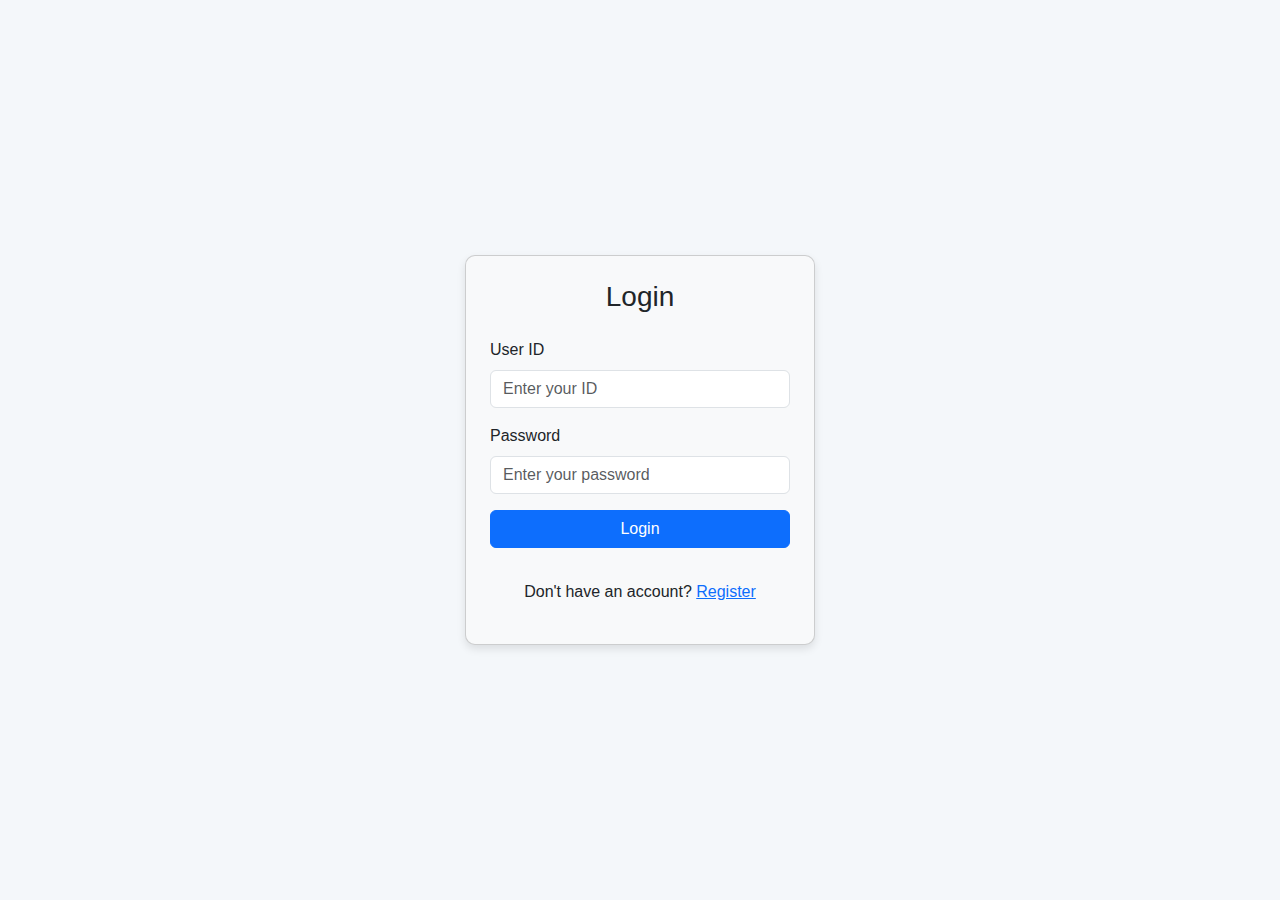
<file: index.html>
<!DOCTYPE html>
<html lang="en">
  <head>
    <meta charset="UTF-8" />
    <meta name="viewport" content="width=device-width, initial-scale=1.0" />
    <title>Employee Onboarding - Login</title>
    <link
      href="https://cdn.jsdelivr.net/npm/bootstrap@5.3.0-alpha1/dist/css/bootstrap.min.css"
      rel="stylesheet"
    />
    <link rel="stylesheet" href="style.css" />
    <!-- Link to external CSS -->
  </head>
  <body>
    <div
      class="container d-flex align-items-center justify-content-center"
      style="height: 100vh"
    >
      <div class="card p-4" style="width: 350px">
        <h3 class="text-center mb-4">Login</h3>
        <form id="loginForm">
          <div class="mb-3">
            <label for="userID" class="form-label">User ID</label>
            <input
              type="text"
              class="form-control"
              id="userID"
              placeholder="Enter your ID"
              required
            />
          </div>

          <div class="mb-3">
            <label for="password" class="form-label">Password</label>
            <input
              type="password"
              class="form-control"
              id="password"
              placeholder="Enter your password"
              required
            />
          </div>

          <button type="submit" class="btn btn-primary w-100">Login</button>
        </form>
        <div id="loginMessage" class="text-danger mt-3 text-center"></div>
        <p class="text-center mt-3">
          Don't have an account? <a href="register.html">Register</a>
        </p>
      </div>
    </div>

    <script src="login.js"></script>
    <!-- Link to external JavaScript -->
  </body>
</html>
</file>
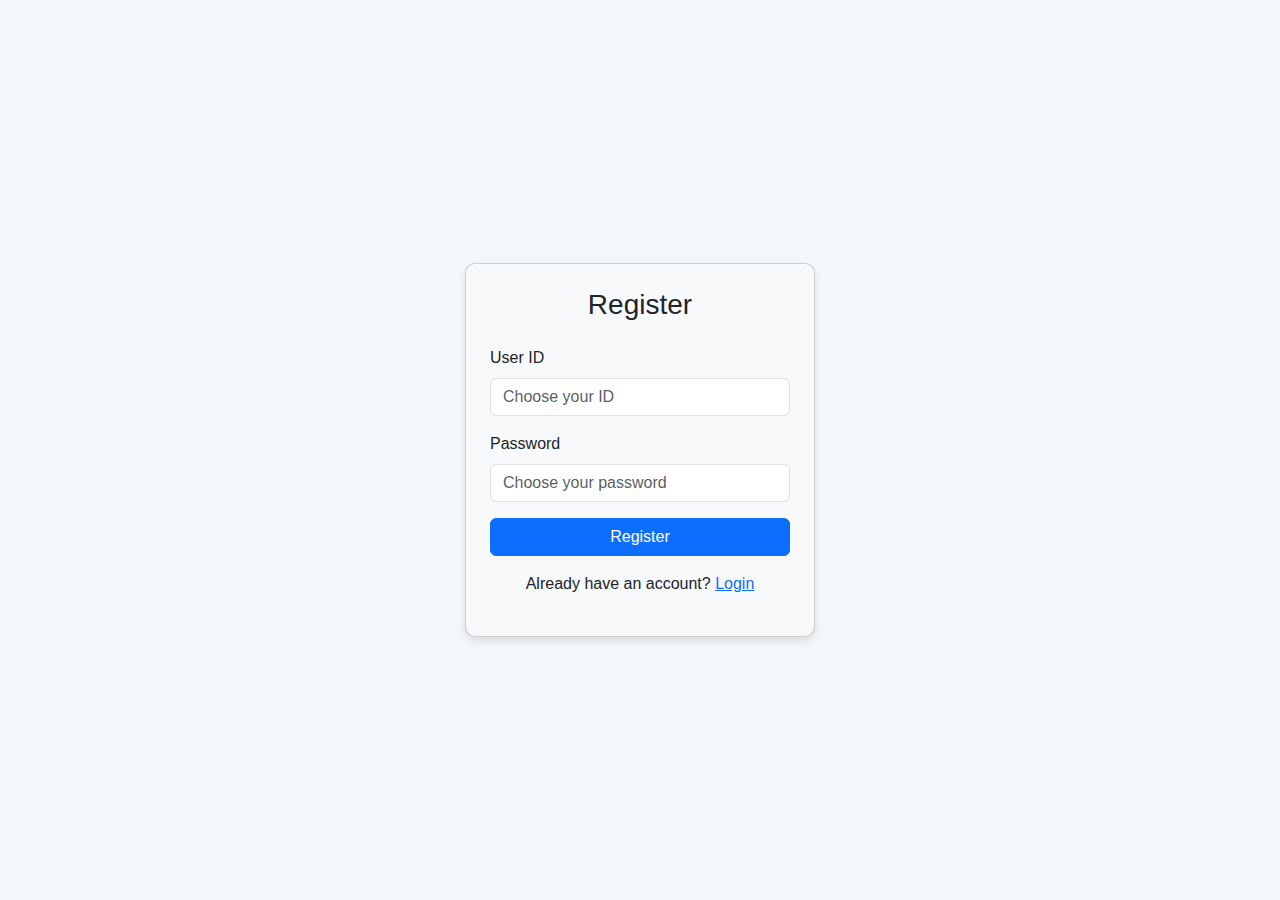
<file: register.html>
<!DOCTYPE html>
<html lang="en">
  <head>
    <meta charset="UTF-8" />
    <meta name="viewport" content="width=device-width, initial-scale=1.0" />
    <title>Employee Onboarding - Register</title>
    <link
      href="https://cdn.jsdelivr.net/npm/bootstrap@5.3.0-alpha1/dist/css/bootstrap.min.css"
      rel="stylesheet"
    />
    <link rel="stylesheet" href="style.css" />
    <!-- Link to external CSS -->
  </head>
  <body>
    <div
      class="container d-flex align-items-center justify-content-center"
      style="height: 100vh"
    >
      <div class="card p-4" style="width: 350px">
        <h3 class="text-center mb-4">Register</h3>
        <form id="registerForm">
          <div class="mb-3">
            <label for="newUserID" class="form-label">User ID</label>
            <input
              type="text"
              class="form-control"
              id="newUserID"
              placeholder="Choose your ID"
              required
            />
          </div>

          <div class="mb-3">
            <label for="newPassword" class="form-label">Password</label>
            <input
              type="password"
              class="form-control"
              id="newPassword"
              placeholder="Choose your password"
              required
            />
          </div>

          <button type="submit" class="btn btn-primary w-100">Register</button>
        </form>

        <p class="text-center mt-3">
          Already have an account? <a href="index.html">Login</a>
        </p>
      </div>
    </div>

    <script src="register.js"></script>
    <!-- Link to external JavaScript -->
  </body>
</html>
</file>
<file: style.css>
/* General Styles */
body {
  margin: 0;
  padding: 0;
  background-color: #f4f7fa;
  font-family: Arial, sans-serif;
}

/* Notification Styles */
#notificationList {
  background-color: white;
  border-radius: 10px;
  box-shadow: 0 4px 8px rgba(0, 0, 0, 0.1);
}

/* Notification Item */
.notification-item {
  display: flex;
  justify-content: space-between;
  align-items: center;
  padding: 10px;
}

.notification-item .notification-text {
  flex: 1; /* Take up available space */
}


.notification-list {
  max-height: 200px;
  overflow-y: auto;
  padding: 10px;
}

/* Ensure dropdown stays visible on small screens */
.notification-dropdown::before {
  display: none; /* Hide the default Bootstrap arrow */
}

/* Hidden Notification Styles */
.collapsed {
  display: none; /* Hide the notification list when collapsed */
}

/* Card Styling */
/* Ensure cards have consistent spacing */
.card {
  box-shadow: 0 4px 8px rgba(0, 0, 0, 0.1);
  border-radius: 10px;
  transition: transform 0.3s ease, box-shadow 0.3s ease;
  background-color: #f8f9fa;
}

.card:hover {
  transform: translateY(-5px);
  box-shadow: 0 8px 16px rgba(0, 0, 0, 0.2);
}

/* Icons in cards */
.card-body i {
  display: block;
  margin-bottom: 10px;
  color: #007bff;
  text-align: center;
}

/* Responsive iframe for videos */
iframe {
  border-radius: 8px;
}

.card-title {
  font-weight: bold;
}

.card-title i {
  color: #007bff;
  font-size: 1.2rem;
}

.list-group-item i {
  color: #28a745;
  font-size: 1rem;
}

#taskChecklist .list-group-item {
  transition: background-color 0.3s ease;
}

#taskChecklist .list-group-item:hover {
  background-color: #f0f0f0;
}

.progress-bar {
  transition: width 0.4s ease-in-out;
}

/* Sidebar Styles */
#sidebar {
  width: 150px;
  position: absolute;
  left: 0;
  z-index: 1;
  transition: transform 0.3s ease-in-out;
}


#sidebar.collapse {
  transform: translateX(-100%); /* Move sidebar off-screen */
}

/* Task Tracker Padding */
#taskList {
  background-color: white;
  border-radius: 10px;
  box-shadow: 0 4px 8px rgba(0, 0, 0, 0.1);
}

/* Resource Cards Styling */
.resource-item {
  margin-bottom: 15px;
}

.res-lib {
  padding: 0 20px 0 20px;
}

.lib-btn {
  padding: 0 20px 0 20px;
}

#resourceSearch {
  margin-right: 10px;
}

#resourceGrid {
  margin-top: 20px;
}

/* Team Introduction Styles */
.carousel-item {
  margin-bottom: 20px;
}

.card img {
  height: 200px; /* Set a fixed height for the team member images */
  object-fit: cover; /* Ensure images maintain their aspect ratio */
}

/* Feedback and Completion Styles */
#feedbackForm {
  margin-top: 20px;
}

/* Responsive Adjustments */
@media (min-width: 768px) {
  #sidebar {
    display: block;
    transform: translateX(0);
  }
}

@media (max-width: 768px) {
  #sidebar {
    display: none;
    margin-top: 60px;
  }

  #sidebar.open {
    display: block;
    position: absolute;
    top: 60px;
    width: 150px;
    z-index: 1;
    background: #f4f7fa;
    height: 30vh;
  }

  #sidebarToggle {
    margin-left: 10px;
  }

  .navbar-brand {
    margin-left: 10px;
  }

  .card {
    margin-bottom: 15px;
  }

  .res-lib {
    padding: 0 20px 0 20px;
  }

  .lib-btn {
    padding: 0 10px 0 10px;
  }

  .res-struct {
    padding: 0 0 0 35px;
  }

  .res-struct-adj1 {
    padding: 0 0 0 20px;
  }

  .res-struct-adj2 {
    padding: 0 0 0 10px;
  }

  .res-struct-adj3 {
    padding: 0 10px 0 20px;
  }

  .head-text-res {
    margin: auto;
  }

  .notification-dropdown {
    width: 100%; /* Full width on small screens */
    left: 0 !important; /* Align to the left edge */
    right: 0 !important; /* Align to the right edge */
    margin: 0 auto; /* Center it */
  }

}

@media (max-width: 430px){
  #sidebar{
    margin-top: 100px;
  }
}
</file>
